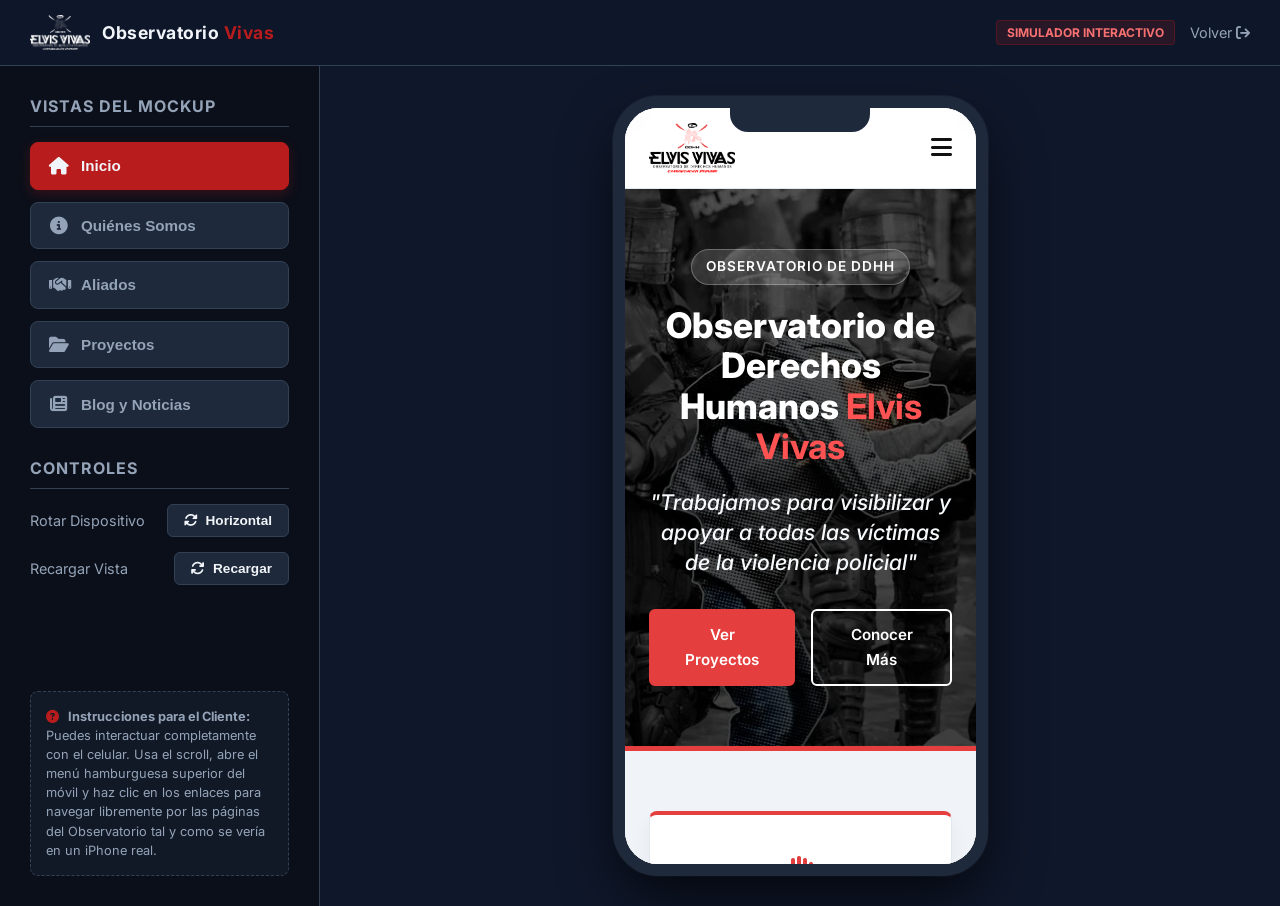
<file: simulador.html>
<!DOCTYPE html>
<html lang="es">
<head>
    <meta charset="UTF-8">
    <meta name="viewport" content="width=device-width, initial-scale=1.0">
    <title>Simulador Móvil - Observatorio de Derechos Humanos Elvis Vivas</title>
    <!-- Google Fonts: Inter -->
    <link rel="preconnect" href="https://fonts.googleapis.com">
    <link rel="preconnect" href="https://fonts.gstatic.com" crossorigin>
    <link href="https://fonts.googleapis.com/css2?family=Inter:wght@300;400;500;600;700;800&display=swap" rel="stylesheet">
    <!-- FontAwesome para iconos -->
    <link rel="stylesheet" href="https://cdnjs.cloudflare.com/ajax/libs/font-awesome/6.4.0/css/all.min.css">
    <style>
        :root {
            --primary: #111111;
            --accent: #b91c1c;
            --bg-dark: #0f172a;
            --text-light: #f1f5f9;
            --border-dark: #334155;
        }

        * {
            margin: 0;
            padding: 0;
            box-sizing: border-box;
        }

        body {
            font-family: 'Inter', sans-serif;
            background-color: var(--bg-dark);
            color: var(--text-light);
            min-height: 100vh;
            display: flex;
            flex-direction: column;
            overflow-x: hidden;
        }

        /* CABECERA DEL SIMULADOR */
        .sim-header {
            background-color: rgba(15, 23, 42, 0.9);
            backdrop-filter: blur(10px);
            border-bottom: 1px solid var(--border-dark);
            padding: 15px 30px;
            display: flex;
            justify-content: space-between;
            align-items: center;
            position: sticky;
            top: 0;
            z-index: 100;
        }

        .sim-logo {
            display: flex;
            align-items: center;
            gap: 12px;
            text-decoration: none;
            color: var(--text-light);
        }

        .sim-logo-img {
            height: 35px;
            filter: brightness(0) invert(1);
        }

        .sim-logo-title {
            font-size: 1.1rem;
            font-weight: 700;
            letter-spacing: 0.5px;
        }

        .sim-logo-title span {
            color: var(--accent);
        }

        .sim-tag {
            background-color: rgba(185, 28, 28, 0.15);
            color: #f87171;
            font-size: 0.75rem;
            font-weight: 700;
            text-transform: uppercase;
            padding: 4px 10px;
            border-radius: 4px;
            border: 1px solid rgba(185, 28, 28, 0.3);
        }

        /* CONTENIDO PRINCIPAL */
        .sim-container {
            display: flex;
            flex: 1;
            height: calc(100vh - 67px);
        }

        /* PANEL DE CONTROL IZQUIERDO */
        .sim-sidebar {
            width: 320px;
            border-right: 1px solid var(--border-dark);
            background-color: #0b0f19;
            padding: 30px;
            display: flex;
            flex-direction: column;
            gap: 30px;
        }

        .sidebar-title {
            font-size: 1rem;
            font-weight: 700;
            text-transform: uppercase;
            letter-spacing: 1px;
            color: #94a3b8;
            border-bottom: 1px solid var(--border-dark);
            padding-bottom: 10px;
        }

        .nav-buttons-group {
            display: flex;
            flex-direction: column;
            gap: 12px;
        }

        .page-select-btn {
            display: flex;
            align-items: center;
            gap: 12px;
            width: 100%;
            padding: 14px 18px;
            background-color: #1e293b;
            border: 1px solid var(--border-dark);
            border-radius: 8px;
            color: #94a3b8;
            font-size: 0.95rem;
            font-weight: 600;
            text-align: left;
            cursor: pointer;
            transition: all 0.2s ease;
        }

        .page-select-btn i {
            font-size: 1.1rem;
            width: 20px;
            text-align: center;
        }

        .page-select-btn:hover {
            background-color: #334155;
            color: var(--text-light);
            border-color: #475569;
        }

        .page-select-btn.active {
            background-color: var(--accent);
            color: var(--text-light);
            border-color: var(--accent);
            box-shadow: 0 4px 12px rgba(185, 28, 28, 0.25);
        }

        /* CONTROLES DE ROTACIÓN Y TAMAÑO */
        .sim-settings {
            display: flex;
            flex-direction: column;
            gap: 15px;
        }

        .setting-row {
            display: flex;
            justify-content: space-between;
            align-items: center;
        }

        .setting-label {
            font-size: 0.9rem;
            color: #94a3b8;
        }

        .toggle-btn {
            background-color: #1e293b;
            border: 1px solid var(--border-dark);
            color: var(--text-light);
            padding: 8px 16px;
            border-radius: 6px;
            cursor: pointer;
            font-size: 0.85rem;
            font-weight: 600;
            display: inline-flex;
            align-items: center;
            gap: 8px;
            transition: all 0.2s ease;
        }

        .toggle-btn:hover {
            background-color: #334155;
        }

        /* ÁREA DE VISUALIZACIÓN */
        .sim-viewer {
            flex: 1;
            background-color: #0f172a;
            display: flex;
            align-items: center;
            justify-content: center;
            padding: 30px;
            position: relative;
        }

        /* MOCKUP DEL DISPOSITIVO MÓVIL (PANTALLA DE CELULAR) */
        .device-phone {
            width: 375px;
            height: 780px;
            border: 12px solid #1e293b;
            border-radius: 45px;
            background-color: #000000;
            box-shadow: 0 25px 60px -10px rgba(0, 0, 0, 0.8), 0 0 0 1px rgba(255, 255, 255, 0.05);
            position: relative;
            transition: all 0.4s cubic-bezier(0.175, 0.885, 0.32, 1.275);
            transform-origin: center center;
        }

        /* Cámara/Notch Superior */
        .device-phone::before {
            content: '';
            position: absolute;
            top: 0;
            left: 50%;
            transform: translateX(-50%);
            width: 140px;
            height: 24px;
            background-color: #1e293b;
            border-bottom-left-radius: 18px;
            border-bottom-right-radius: 18px;
            z-index: 10;
        }

        /* Botón de inicio virtual en la parte inferior de la pantalla */
        .device-phone::after {
            content: '';
            position: absolute;
            bottom: 8px;
            left: 50%;
            transform: translateX(-50%);
            width: 110px;
            height: 4px;
            background-color: rgba(255, 255, 255, 0.3);
            border-radius: 2px;
            z-index: 10;
            pointer-events: none;
        }

        /* Contenedor de la pantalla interna */
        .phone-screen {
            width: 100%;
            height: 100%;
            border-radius: 33px;
            overflow: hidden;
            background-color: #ffffff;
            position: relative;
        }

        .phone-iframe {
            width: 100%;
            height: 100%;
            border: none;
            background-color: #ffffff;
        }

        /* MODO HORIZONTAL (LANDSCAPE) */
        .device-phone.landscape {
            width: 780px;
            height: 375px;
        }

        /* Re-acomodo de notch en modo horizontal */
        .device-phone.landscape::before {
            top: 50%;
            left: 0;
            transform: translateY(-50%) rotate(-90deg);
            transform-origin: top left;
            margin-top: 70px;
        }

        .device-phone.landscape::after {
            bottom: 50%;
            left: auto;
            right: 8px;
            transform: translateY(50%) rotate(90deg);
            width: 110px;
        }

        /* NOTA EXPLICATIVA INFERIOR */
        .sim-instructions {
            margin-top: auto;
            background-color: rgba(30, 41, 59, 0.4);
            border: 1px dashed var(--border-dark);
            border-radius: 8px;
            padding: 15px;
            font-size: 0.8rem;
            line-height: 1.5;
            color: #94a3b8;
        }

        .sim-instructions i {
            color: var(--accent);
            margin-right: 5px;
        }

        /* RESPONSIVO DEL PROPIO SIMULADOR */
        @media (max-width: 900px) {
            .sim-container {
                flex-direction: column;
                height: auto;
            }

            .sim-sidebar {
                width: 100%;
                border-right: none;
                border-bottom: 1px solid var(--border-dark);
            }

            .sim-viewer {
                min-height: 700px;
            }
        }
    </style>
</head>
<body>

    <!-- CABECERA DEL SIMULADOR -->
    <header class="sim-header">
        <a href="index.html" class="sim-logo">
            <img src="img/logo.png" alt="Logo" class="sim-logo-img">
            <span class="sim-logo-title">Observatorio <span>Vivas</span></span>
        </a>
        <div style="display: flex; align-items: center; gap: 15px;">
            <span class="sim-tag">Simulador Interactivo</span>
            <a href="index.html" style="color: #94a3b8; text-decoration: none; font-size: 0.9rem;" title="Volver al sitio original">Volver <i class="fa-solid fa-arrow-right-from-bracket"></i></a>
        </div>
    </header>

    <!-- CUERPO PRINCIPAL -->
    <div class="sim-container">
        
        <!-- SIDEBAR DE CONTROLES -->
        <aside class="sim-sidebar">
            
            <div class="sim-settings">
                <h3 class="sidebar-title">Vistas del Mockup</h3>
                <div class="nav-buttons-group">
                    <button class="page-select-btn active" data-url="index.html">
                        <i class="fa-solid fa-house"></i> Inicio
                    </button>
                    <button class="page-select-btn" data-url="quienes-somos.html">
                        <i class="fa-solid fa-circle-info"></i> Quiénes Somos
                    </button>
                    <button class="page-select-btn" data-url="aliados.html">
                        <i class="fa-solid fa-handshake"></i> Aliados
                    </button>
                    <button class="page-select-btn" data-url="proyectos.html">
                        <i class="fa-solid fa-folder-open"></i> Proyectos
                    </button>
                    <button class="page-select-btn" data-url="blog.html">
                        <i class="fa-solid fa-newspaper"></i> Blog y Noticias
                    </button>
                </div>
            </div>

            <div class="sim-settings">
                <h3 class="sidebar-title">Controles</h3>
                <div class="setting-row">
                    <span class="setting-label">Rotar Dispositivo</span>
                    <button class="toggle-btn" id="rotate-device-btn">
                        <i class="fa-solid fa-rotate"></i> Horizontal
                    </button>
                </div>
                <div class="setting-row">
                    <span class="setting-label">Recargar Vista</span>
                    <button class="toggle-btn" id="reload-iframe-btn">
                        <i class="fa-solid fa-arrows-rotate"></i> Recargar
                    </button>
                </div>
            </div>

            <!-- INSTRUCCIONES -->
            <div class="sim-instructions">
                <p><i class="fa-solid fa-circle-question"></i> <strong>Instrucciones para el Cliente:</strong> Puedes interactuar completamente con el celular. Usa el scroll, abre el menú hamburguesa superior del móvil y haz clic en los enlaces para navegar libremente por las páginas del Observatorio tal y como se vería en un iPhone real.</p>
            </div>

        </aside>

        <!-- ÁREA DEL MOCKUP INTERACTIVO -->
        <main class="sim-viewer">
            
            <div class="device-phone" id="phone-wrapper">
                <div class="phone-screen">
                    <iframe src="index.html" class="phone-iframe" id="preview-iframe"></iframe>
                </div>
            </div>

        </main>

    </div>

    <!-- SCRIPT DE NAVEGACIÓN Y COMPORTAMIENTO -->
    <script>
        document.addEventListener('DOMContentLoaded', () => {
            const iframe = document.getElementById('preview-iframe');
            const phoneWrapper = document.getElementById('phone-wrapper');
            const rotateBtn = document.getElementById('rotate-device-btn');
            const reloadBtn = document.getElementById('reload-iframe-btn');
            const pageButtons = document.querySelectorAll('.page-select-btn');

            // 1. Cambiar páginas en el simulador
            pageButtons.forEach(btn => {
                btn.addEventListener('click', () => {
                    // Remover activo de botones
                    pageButtons.forEach(b => b.classList.remove('active'));
                    btn.classList.add('active');

                    // Cargar URL en el iframe
                    const targetUrl = btn.getAttribute('data-url');
                    iframe.src = targetUrl;
                });
            });

            // 2. Rotar el teléfono (Vertical / Horizontal)
            rotateBtn.addEventListener('click', () => {
                phoneWrapper.classList.toggle('landscape');
                
                // Cambiar el texto e icono del botón
                if (phoneWrapper.classList.contains('landscape')) {
                    rotateBtn.innerHTML = '<i class="fa-solid fa-mobile-screen"></i> Vertical';
                } else {
                    rotateBtn.innerHTML = '<i class="fa-solid fa-rotate"></i> Horizontal';
                }
            });

            // 3. Recargar el iframe
            reloadBtn.addEventListener('click', () => {
                iframe.contentWindow.location.reload();
            });

            // 4. Escuchar cambios dentro del iframe para mantener los botones del menú sincronizados
            iframe.addEventListener('load', () => {
                try {
                    const currentPath = iframe.contentWindow.location.pathname;
                    const currentPage = currentPath.substring(currentPath.lastIndexOf('/') + 1);
                    
                    if (currentPage) {
                        pageButtons.forEach(btn => {
                            const btnUrl = btn.getAttribute('data-url');
                            if (btnUrl === currentPage) {
                                pageButtons.forEach(b => b.classList.remove('active'));
                                btn.classList.add('active');
                            }
                        });
                    }
                } catch (e) {
                    // Prevenir error por seguridad cross-origin si aplica
                    console.log("Error de sincronización de iframe:", e);
                }
            });
        });
    </script>
</body>
</html>
</file>
